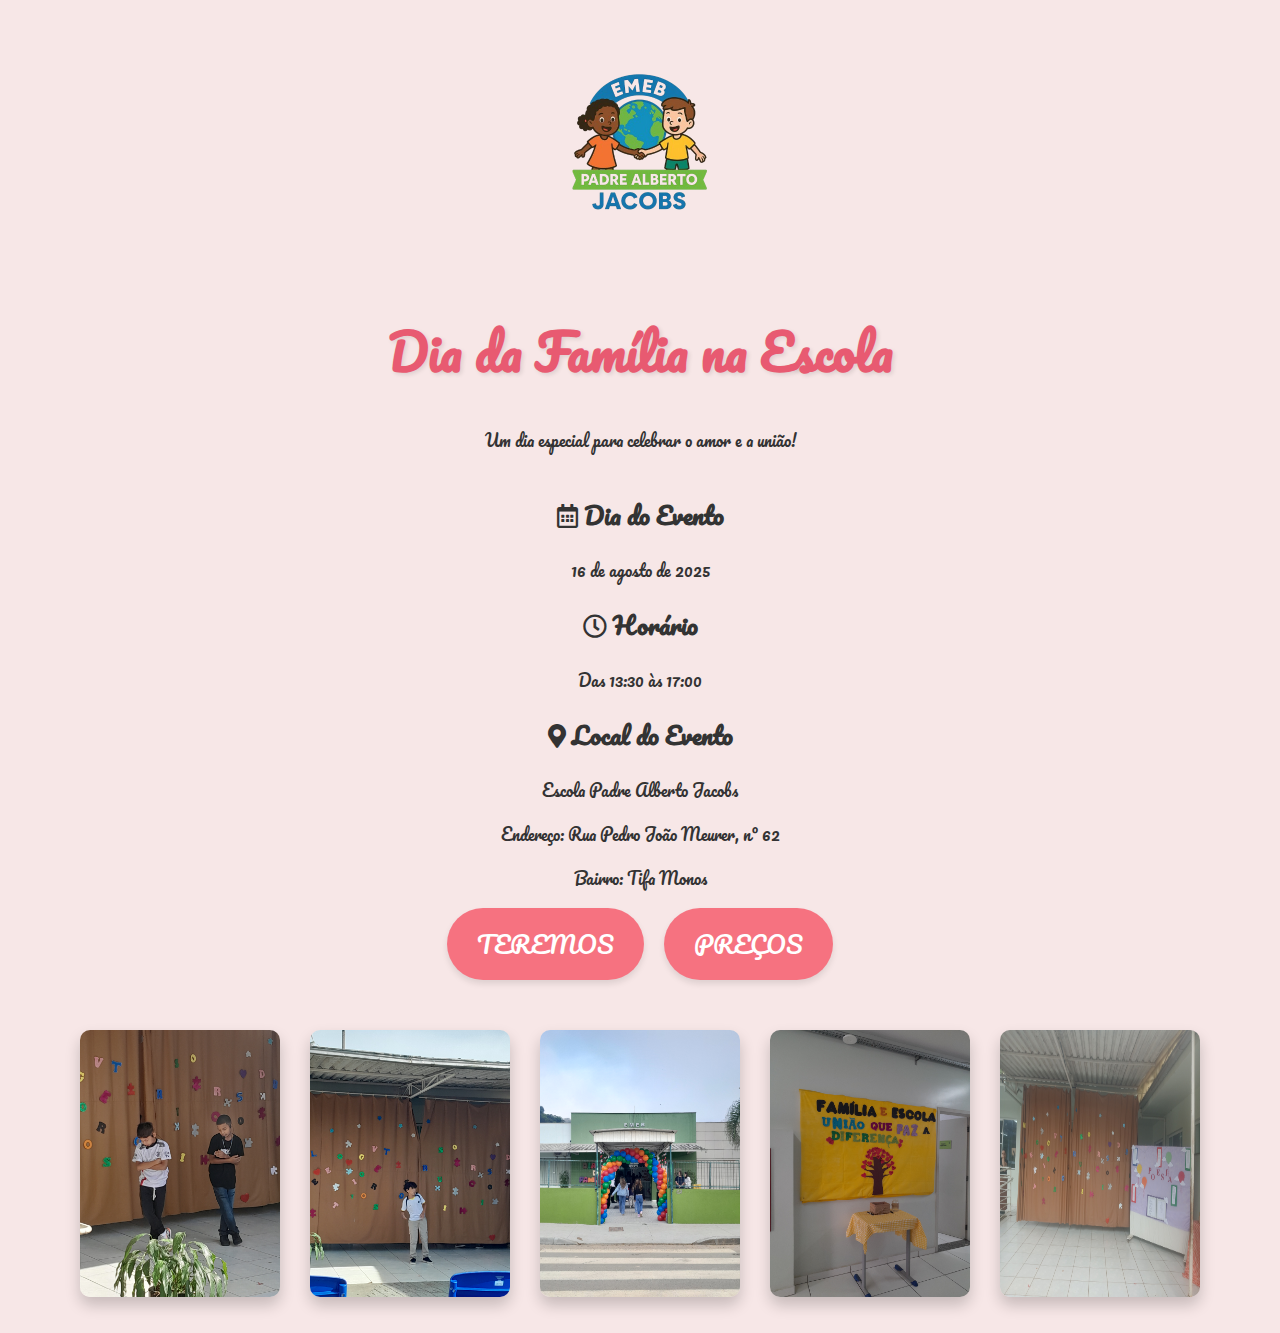
<file: index.html>
<!DOCTYPE html>
<html lang="pt-br">
<head>
    <meta charset="UTF-8">
    <meta name="viewport" content="width=device-width, initial-scale=1.0">
    <title>Dia da Família na Escola</title>
    <link rel="stylesheet" href="style.css">
</head>
<body>

    <header>
        <div class="logo-container">
            <img src="logo.png" alt="Logo da Escola" class="logo">
        </div>
        <h1>Dia da Família na Escola</h1>
        <p>Um dia especial para celebrar o amor e a união!</p>
    </header>

    <main>
        <section class="info-evento">
            <div class="card-info">
                <h2><i class="far fa-calendar-alt"></i> Dia do Evento</h2>
                <p>16 de agosto de 2025</p>
            </div>
            <div class="card-info">
                <h2><i class="far fa-clock"></i> Horário</h2>
                <p>Das 13:30 às 17:00</p>
            </div>
            <div class="card-info">
                <h2><i class="fas fa-map-marker-alt"></i> Local do Evento</h2>
                <p>Escola Padre Alberto Jacobs</p>
                <p>Endereço: Rua Pedro João Meurer, nº 62</p>
                <p>Bairro: Tifa Monos</p>
            </div>
        </section>

        <section class="botoes">
            <a href="teremos.html" class="botao-principal">TEREMOS</a>
            <a href="precos.html" class="botao-principal">PREÇOS</a>
        </section>

        <section class="galeria-animada">
            <img src="imagem1.jpg" alt="Foto do Dia da Família passado" class="imagem-flutuante">
            <img src="imagem2.jpg" alt="Foto do Dia da Família passado" class="imagem-flutuante">
            <img src="imagem3.jpg" alt="Foto do Dia da Família passado" class="imagem-flutuante">
            <img src="imagem4.jpg" alt="Foto do Dia da Família passado" class="imagem-flutuante">
            <img src="imagem5.jpg" alt="Foto do Dia da Família passado" class="imagem-flutuante">
        </section>

    </main>

    <footer>
        <p>
    </footer>

</body>

</html>
</file>
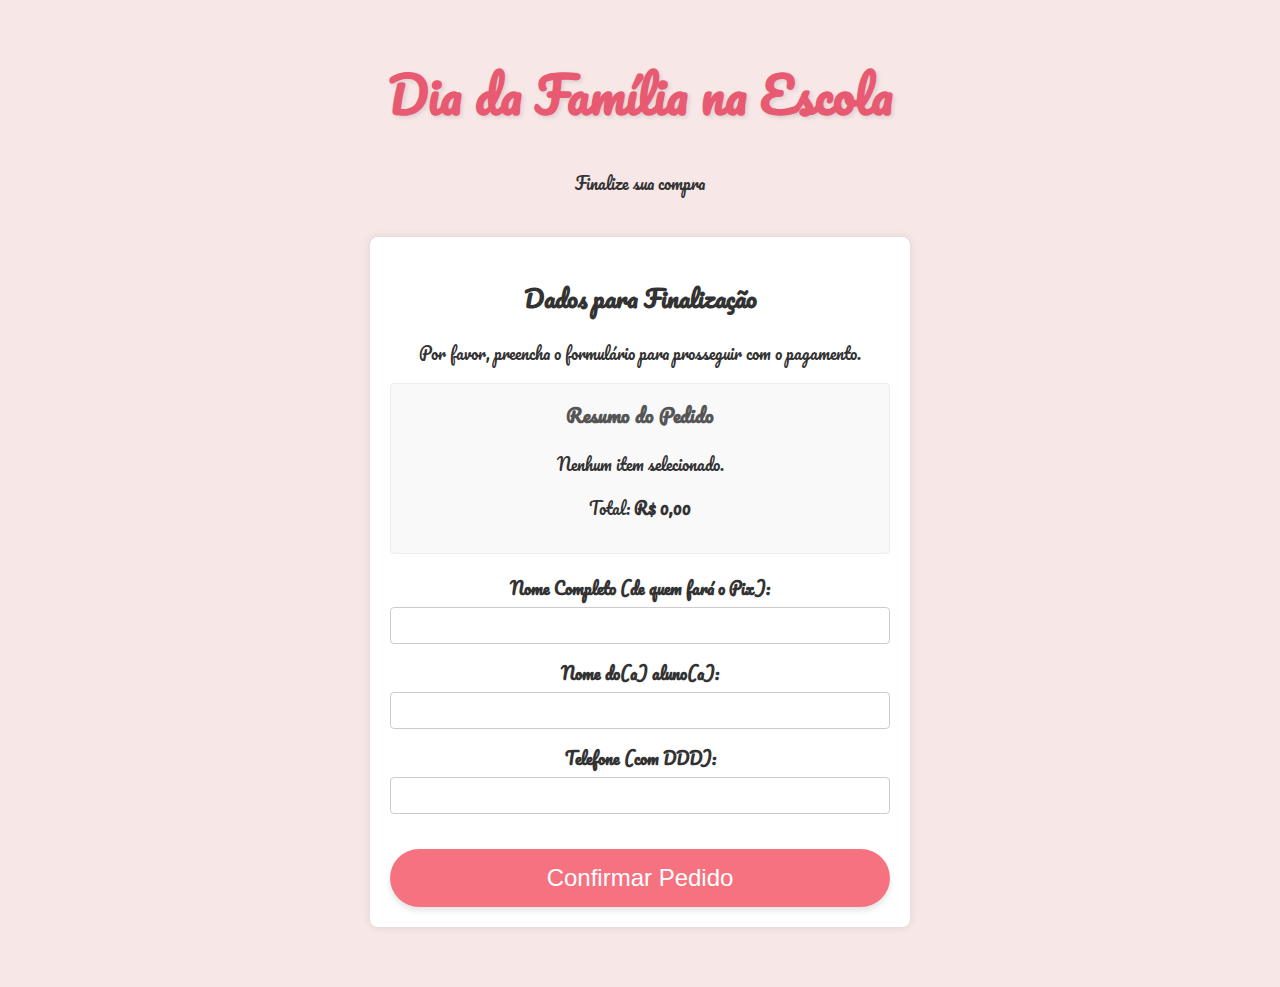
<file: finalizar_compra.html>
<!DOCTYPE html>
<html lang="pt-br">
<head>
    <meta charset="UTF-8">
    <meta name="viewport" content="width=device-width, initial-scale=1.0">
    <title>Finalizar Compra - Dia da Família</title>
    <link rel="stylesheet" href="style.css">
    <style>
        /* Estilos adicionais para o formulário e pagamento */
        .form-container {
            max-width: 500px;
            margin: 40px auto;
            padding: 20px;
            background: #fff;
            border-radius: 8px;
            box-shadow: 0 0 10px rgba(0,0,0,0.1);
        }
        .form-group {
            margin-bottom: 15px;
        }
        .form-group label {
            display: block;
            margin-bottom: 5px;
            font-weight: bold;
        }
        .form-group input {
            width: 100%;
            padding: 10px;
            border: 1px solid #ccc;
            border-radius: 4px;
            box-sizing: border-box;
        }
        .resumo-compra {
            background-color: #f9f9f9;
            border: 1px solid #eee;
            padding: 15px;
            margin-bottom: 20px;
            border-radius: 4px;
        }
        .resumo-compra h3 {
            margin-top: 0;
            color: #555;
        }
        .botao-principal {
            width: 100%;
            margin-top: 20px;
            border: none;
            cursor: pointer;
        }
        .secao-pagamento h2 {
            text-align: center;
        }
        .secao-pagamento img {
            display: block;
            margin: 20px auto;
            max-width: 250px;
            border: 1px solid #eee;
            padding: 5px;
        }
        .chave-pix {
            background-color: #e9e9e9;
            padding: 10px;
            border-radius: 5px;
            text-align: center;
            overflow-wrap: break-word;
            margin-bottom: 20px;
        }
        .whatsapp-link {
            text-align: center;
        }
    </style>
</head>
<body>

    <header>
        <h1>Dia da Família na Escola</h1>
        <p>Finalize sua compra</p>
    </header>

    <main>
        <div class="container form-container">
            <div id="secao-formulario">
                <h2>Dados para Finalização</h2>
                <p>Por favor, preencha o formulário para prosseguir com o pagamento.</p>

                <form id="form-finalizacao">
                    <div class="resumo-compra">
                        <h3>Resumo do Pedido</h3>
                        <p id="resumo-itens">Carregando...</p>
                        <p>Total: <strong id="resumo-total">R$ 0,00</strong></p>
                    </div>
                
                    <div class="form-group">
                        <label for="nome_completo">Nome Completo (de quem fará o Pix):</label>
                        <input type="text" id="nome_completo" name="nome_completo" required>
                    </div>

                    <div class="form-group">
                        <label for="nome_aluno">Nome do(a) aluno(a):</label>
                        <input type="text" id="nome_aluno" name="nome_aluno" required>
                    </div>

                    <div class="form-group">
                        <label for="telefone">Telefone (com DDD):</label>
                        <input type="tel" id="telefone" name="telefone" required>
                    </div>
                    
                    <button type="submit" class="botao-principal">Confirmar Pedido</button>
                </form>
            </div>

            <div id="secao-pagamento" style="display: none;">
                <h2>Pagamento via Pix</h2>
                <p>Para concluir seu pedido, por favor, realize o pagamento abaixo.</p>
                <p style="text-align: center;">Valor total a pagar: <strong id="valor-a-pagar">R$ 0,00</strong></p>

                <p style="text-align: center;">Escaneie o QR Code com o aplicativo do seu banco:</p>
                <img id="qr-code-img" src="QRCODE.png" alt="QR Code Pix">
                
                <p style="text-align: center;">Ou utilize a chave Copia e Cola:</p>
                <div class="chave-pix" id="chave-pix-texto">
                    79377370000100
                </div>

                <div class="whatsapp-link">
                    <p>Após o pagamento, clique no botão abaixo para nos enviar o comprovante:</p>
                    <a href="#" id="botao-whatsapp" class="botao-principal">Enviar Comprovante e Pedido</a>
                </div>
            </div>
        </div>
    </main>

    <footer>
        <p>
    </footer>

    <script>
        // Esta função pega os dados do carrinho (armazenados temporariamente) e preenche o resumo
        function carregarResumoDoPedido() {
            const resumoItens = document.getElementById('resumo-itens');
            const resumoTotal = document.getElementById('resumo-total');
            const carrinho = JSON.parse(localStorage.getItem('carrinho')) || [];
            let total = 0;
            let listaItens = '';

            if (carrinho.length > 0) {
                carrinho.forEach(item => {
                    listaItens += `${item.quantidade}x ${item.nome} (${item.precoUnitario.toLocaleString('pt-BR', { style: 'currency', currency: 'BRL' })})\n`;
                    total += item.quantidade * item.precoUnitario;
                });
                resumoItens.innerText = listaItens;
            } else {
                resumoItens.innerText = 'Nenhum item selecionado.';
            }

            resumoTotal.innerText = total.toLocaleString('pt-BR', { style: 'currency', currency: 'BRL' });
        }

        // Esta função lida com a confirmação do pedido
        function lidarComConfirmacaoDoPedido(event) {
            event.preventDefault(); // Impede o envio do formulário

            // Pega os dados do formulário e do carrinho
            const nomeCompleto = document.getElementById('nome_completo').value;
            const nomeAluno = document.getElementById('nome_aluno').value;
            const telefone = document.getElementById('telefone').value;
            const carrinho = JSON.parse(localStorage.getItem('carrinho')) || [];
            
            // Monta a lista de itens e calcula o total
            let total = 0;
            let listaItens = '';
            carrinho.forEach(item => {
                listaItens += `* ${item.quantidade}x ${item.nome} - R$ ${item.precoUnitario.toFixed(2).replace('.', ',')}\n`;
                total += item.quantidade * item.precoUnitario;
            });
            const totalFormatado = total.toLocaleString('pt-BR', { style: 'currency', currency: 'BRL' });

            // Monta a mensagem completa do pedido
            const mensagem = `
Olá! Acabei de fazer um pedido e já realizei o pagamento. Seguem os dados para a validação.

*Dados do Pedido*
Nome completo: ${nomeCompleto}
Nome do(a) aluno(a): ${nomeAluno}
Telefone: ${telefone}

*Itens da Compra*
${listaItens}
*Total: ${totalFormatado}*

Por favor, anexe o comprovante do Pix nesta conversa.
`;
            
            // ATUALIZA o valor total na seção de pagamento ANTES de exibi-la
            document.getElementById('valor-a-pagar').innerText = totalFormatado;

            // Oculta a seção do formulário
            document.getElementById('secao-formulario').style.display = 'none';

            // Exibe a seção de pagamento
            document.getElementById('secao-pagamento').style.display = 'block';

            // Monta o link do WhatsApp com a mensagem do pedido
            const seuNumeroDeTelefone = "5547997264745"; // SUBSTITUA PELO SEU NÚMERO
            const mensagemCodificada = encodeURIComponent(mensagem.trim());
            const urlWhatsApp = `https://api.whatsapp.com/send?phone=${seuNumeroDeTelefone}&text=${mensagemCodificada}`;
            
            // Atualiza o link do botão "Enviar Comprovante"
            document.getElementById('botao-whatsapp').href = urlWhatsApp;
        }

        // Configura os eventos quando a página é carregada
        window.onload = function() {
            carregarResumoDoPedido();
            document.getElementById('form-finalizacao').addEventListener('submit', lidarComConfirmacaoDoPedido);
        };
    </script>
</body>
</html>
</file>
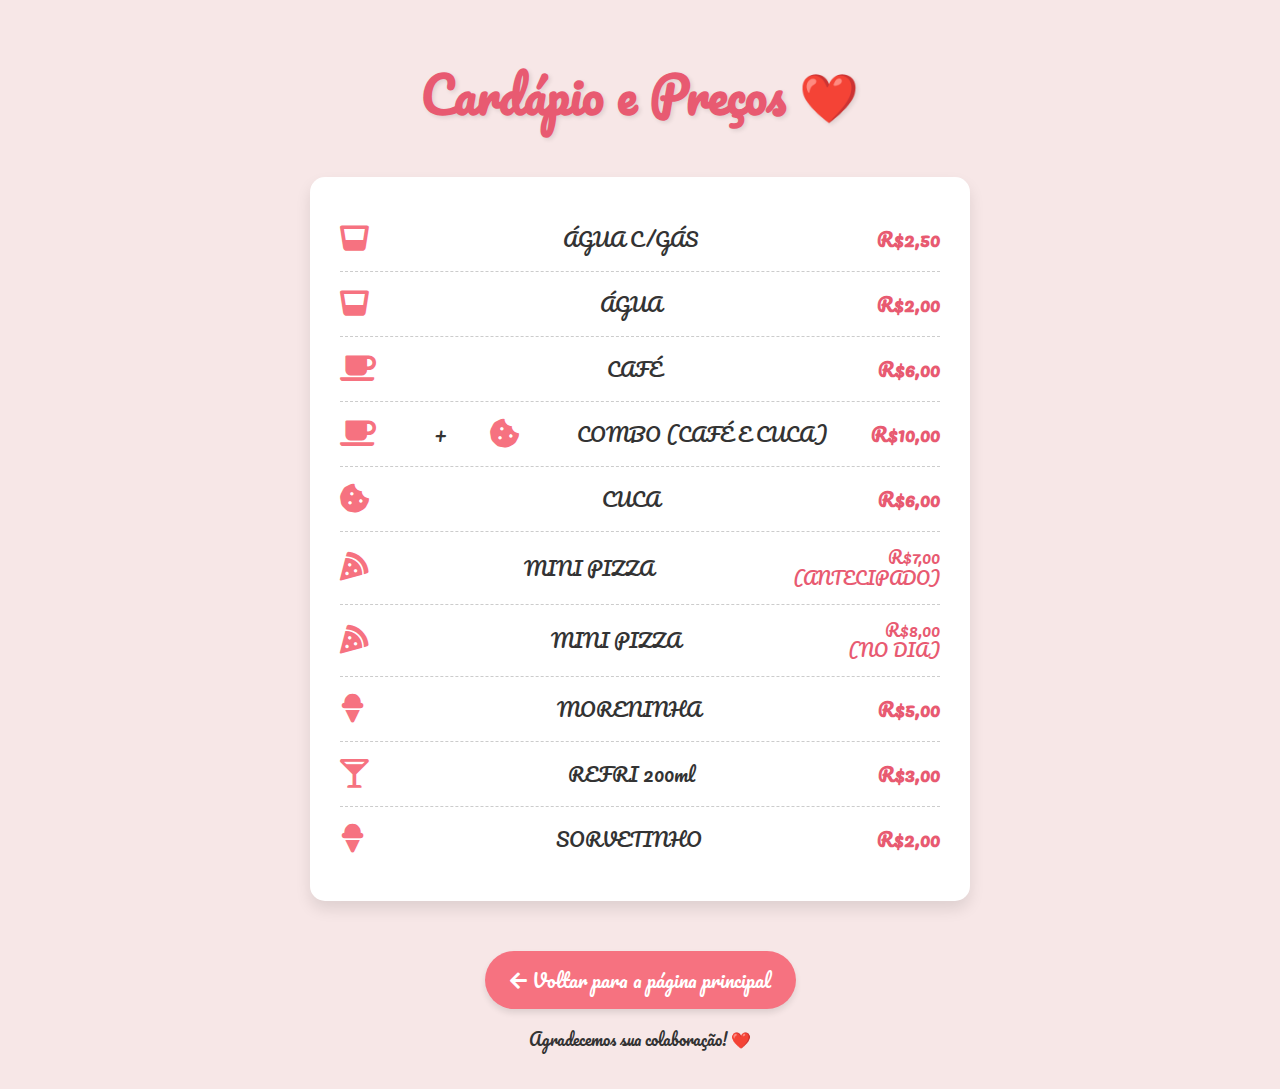
<file: precos.html>
<!DOCTYPE html>
<html lang="pt-br">
<head>
    <meta charset="UTF-8">
    <meta name="viewport" content="width=device-width, initial-scale=1.0">
    <title>Preços - Dia da Família</title>
    <link rel="stylesheet" href="precos.css">
    <link rel="stylesheet" href="https://cdnjs.cloudflare.com/ajax/libs/font-awesome/5.15.3/css/all.min.css">
</head>
<body>

    <header>
        <h1>Cardápio e Preços ❤️</h1>
    </header>

    <main>
        <section class="lista-precos">
            <div class="item">
                <i class="fas fa-glass-whiskey"></i>
                <span>ÁGUA C/GÁS</span>
                <span class="preco">R$2,50</span>
            </div>
            <div class="item">
                <i class="fas fa-glass-whiskey"></i>
                <span>ÁGUA</span>
                <span class="preco">R$2,00</span>
            </div>
            <div class="item">
                <i class="fas fa-coffee"></i>
                <span>CAFÉ</span>
                <span class="preco">R$6,00</span>
            </div>
            <div class="item">
                <i class="fas fa-coffee"></i> + <i class="fas fa-cookie-bite"></i>
                <span>COMBO (CAFÉ E CUCA)</span>
                <span class="preco">R$10,00</span>
            </div>
            <div class="item">
                <i class="fas fa-cookie-bite"></i>
                <span>CUCA</span>
                <span class="preco">R$6,00</span>
            </div>
            <div class="item">
                <i class="fas fa-pizza-slice"></i>
                <span>MINI PIZZA</span>
                <span class="preco-com-detalhe">R$7,00 <br> (ANTECIPADO)</span>
            </div>
            <div class="item">
                <i class="fas fa-pizza-slice"></i>
                <span>MINI PIZZA</span>
                <span class="preco-com-detalhe">R$8,00 <br> (NO DIA)</span>
            </div>
            <div class="item">
                <i class="fas fa-ice-cream"></i>
                <span>MORENINHA</span>
                <span class="preco">R$5,00</span>
            </div>
            <div class="item">
                <i class="fas fa-glass-martini-alt"></i>
                <span>REFRI 200ml</span>
                <span class="preco">R$3,00</span>
            </div>
            <div class="item">
                <i class="fas fa-ice-cream"></i>
                <span>SORVETINHO</span>
                <span class="preco">R$2,00</span>
            </div>
        </section>

        <a href="index.html" class="botao-voltar">
            <i class="fas fa-arrow-left"></i> Voltar para a página principal
        </a>
    </main>

    <footer>
        <p>Agradecemos sua colaboração! ❤️</p>
    </footer>

</body>
</html>
</file>
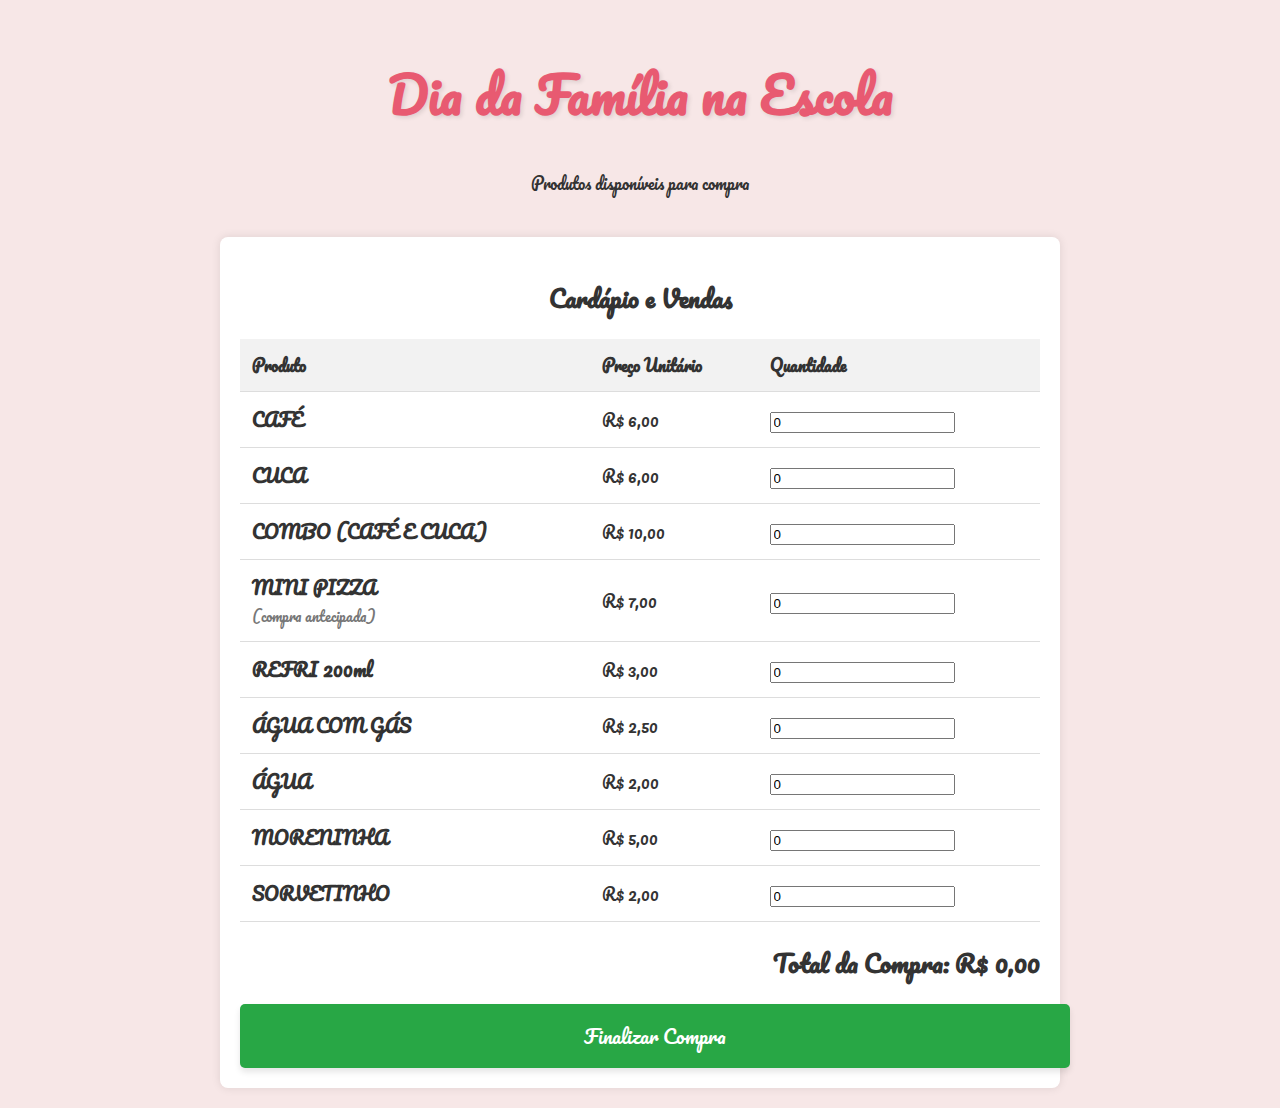
<file: produtos.html>
<!DOCTYPE html>
<html lang="pt-br">
<head>
    <meta charset="UTF-8">
    <meta name="viewport" content="width=device-width, initial-scale=1.0">
    <title>Comprar Produtos - Dia da Família</title>
    <link rel="stylesheet" href="style.css">
    <style>
        /* Estilos adicionais para a tabela de produtos */
        .container {
            max-width: 800px;
            margin: auto;
            background: white;
            padding: 20px;
            border-radius: 8px;
            box-shadow: 0 0 10px rgba(0,0,0,0.1);
        }
        table {
            width: 100%;
            border-collapse: collapse;
            margin-top: 20px;
        }
        th, td {
            padding: 12px;
            text-align: left;
            border-bottom: 1px solid #ddd;
        }
        th {
            background-color: #f2f2f2;
            font-weight: bold;
        }
        .produto-item h3 {
            margin: 0;
            font-size: 1.1em;
        }
        .produto-item p {
            margin: 0;
            color: #777;
            font-size: 0.9em;
        }
        .quantidade-input {
            width: 60px;
            padding: 8px;
            text-align: center;
            border: 1px solid #ccc;
            border-radius: 4px;
        }
        .total {
            margin-top: 20px;
            text-align: right;
            font-size: 1.5em;
            font-weight: bold;
        }
        .botao-principal {
            display: block;
            width: 100%;
            padding: 15px;
            text-align: center;
            background-color: #28a745;
            color: white;
            text-decoration: none;
            font-size: 1.2em;
            border-radius: 5px;
            margin-top: 20px;
            transition: background-color 0.3s ease;
        }
        .botao-principal:hover {
            background-color: #218838;
        }
    </style>
</head>
<body>

    <header>
        <h1>Dia da Família na Escola</h1>
        <p>Produtos disponíveis para compra</p>
    </header>

    <main>
        <div class="container">
            <h2>Cardápio e Vendas</h2>
            
            <table>
                <thead>
                    <tr>
                        <th>Produto</th>
                        <th>Preço Unitário</th>
                        <th>Quantidade</th>
                    </tr>
                </thead>
                <tbody>
                    <tr>
                        <td>
                            <div class="produto-item">
                                <h3>CAFÉ</h3>
                            </div>
                        </td>
                        <td>R$ 6,00</td>
                        <td><input type="number" value="0" min="0" data-preco="6.00" oninput="calcularTotal()"></td>
                    </tr>
                    <tr>
                        <td>
                            <div class="produto-item">
                                <h3>CUCA</h3>
                            </div>
                        </td>
                        <td>R$ 6,00</td>
                        <td><input type="number" value="0" min="0" data-preco="6.00" oninput="calcularTotal()"></td>
                    </tr>
                    <tr>
                        <td>
                            <div class="produto-item">
                                <h3>COMBO (CAFÉ E CUCA)</h3>
                            </div>
                        </td>
                        <td>R$ 10,00</td>
                        <td><input type="number" value="0" min="0" data-preco="10.00" oninput="calcularTotal()"></td>
                    </tr>
                    <tr>
                        <td>
                            <div class="produto-item">
                                <h3>MINI PIZZA</h3>
                                <p>(compra antecipada)</p>
                            </div>
                        </td>
                        <td>R$ 7,00</td>
                        <td><input type="number" value="0" min="0" data-preco="7.00" oninput="calcularTotal()"></td>
                    </tr>
                    <tr>
                        <td>
                            <div class="produto-item">
                                <h3>REFRI 200ml</h3>
                            </div>
                        </td>
                        <td>R$ 3,00</td>
                        <td><input type="number" value="0" min="0" data-preco="3.00" oninput="calcularTotal()"></td>
                    </tr>
                    <tr>
                        <td>
                            <div class="produto-item">
                                <h3>ÁGUA COM GÁS</h3>
                            </div>
                        </td>
                        <td>R$ 2,50</td>
                        <td><input type="number" value="0" min="0" data-preco="2.50" oninput="calcularTotal()"></td>
                    </tr>
                    <tr>
                        <td>
                            <div class="produto-item">
                                <h3>ÁGUA</h3>
                            </div>
                        </td>
                        <td>R$ 2,00</td>
                        <td><input type="number" value="0" min="0" data-preco="2.00" oninput="calcularTotal()"></td>
                    </tr>
                    <tr>
                        <td>
                            <div class="produto-item">
                                <h3>MORENINHA</h3>
                            </div>
                        </td>
                        <td>R$ 5,00</td>
                        <td><input type="number" value="0" min="0" data-preco="5.00" oninput="calcularTotal()"></td>
                    </tr>
                    <tr>
                        <td>
                            <div class="produto-item">
                                <h3>SORVETINHO</h3>
                            </div>
                        </td>
                        <td>R$ 2,00</td>
                        <td><input type="number" value="0" min="0" data-preco="2.00" oninput="calcularTotal()"></td>
                    </tr>
                </tbody>
            </table>

            <div class="total">
                Total da Compra: <span id="preco-total">R$ 0,00</span>
            </div>

            <a href="finalizar_compra.html" class="botao-principal">Finalizar Compra</a>
        </div>
    </main>

    <script>
    function calcularTotal() {
        let precoTotal = 0;
        const carrinho = [];
        const camposQuantidade = document.querySelectorAll('input[type="number"]');

        camposQuantidade.forEach(campo => {
            const precoUnitario = parseFloat(campo.getAttribute('data-preco'));
            const quantidade = parseInt(campo.value) || 0;
            const nomeProduto = campo.closest('tr').querySelector('h3').textContent.trim();
            
            // Adiciona o item ao carrinho apenas se a quantidade for maior que zero
            if (quantidade > 0) {
                carrinho.push({
                    nome: nomeProduto,
                    quantidade: quantidade,
                    precoUnitario: precoUnitario
                });
            }

            precoTotal += precoUnitario * quantidade;
        });

        // Salva o carrinho no localStorage para ser usado na próxima página
        localStorage.setItem('carrinho', JSON.stringify(carrinho));

        const precoFormatado = precoTotal.toLocaleString('pt-BR', { style: 'currency', currency: 'BRL' });
        document.getElementById('preco-total').textContent = precoFormatado;
    }

    // Esta função lida com o botão de finalização da compra
    function lidarComFinalizarCompra(event) {
        const total = parseFloat(document.getElementById('preco-total').textContent.replace('R$', '').replace(',', '.'));
        
        if (total === 0) {
            event.preventDefault(); // Impede o redirecionamento
            alert('Por favor, selecione ao menos um item para continuar.');
        }
    }
    
    // Configura os eventos quando a página é carregada
    window.onload = function() {
        // Inicializa o cálculo total assim que a página é carregada
        calcularTotal();
        
        // Adiciona o evento de clique no botão "Finalizar Compra"
        document.querySelector('.botao-principal').addEventListener('click', lidarComFinalizarCompra);
        
        // Adiciona um listener para cada campo de quantidade para recalcular em tempo real
        const camposQuantidade = document.querySelectorAll('input[type="number"]');
        camposQuantidade.forEach(campo => {
            campo.addEventListener('input', calcularTotal);
        });
    };
</script>
</file>
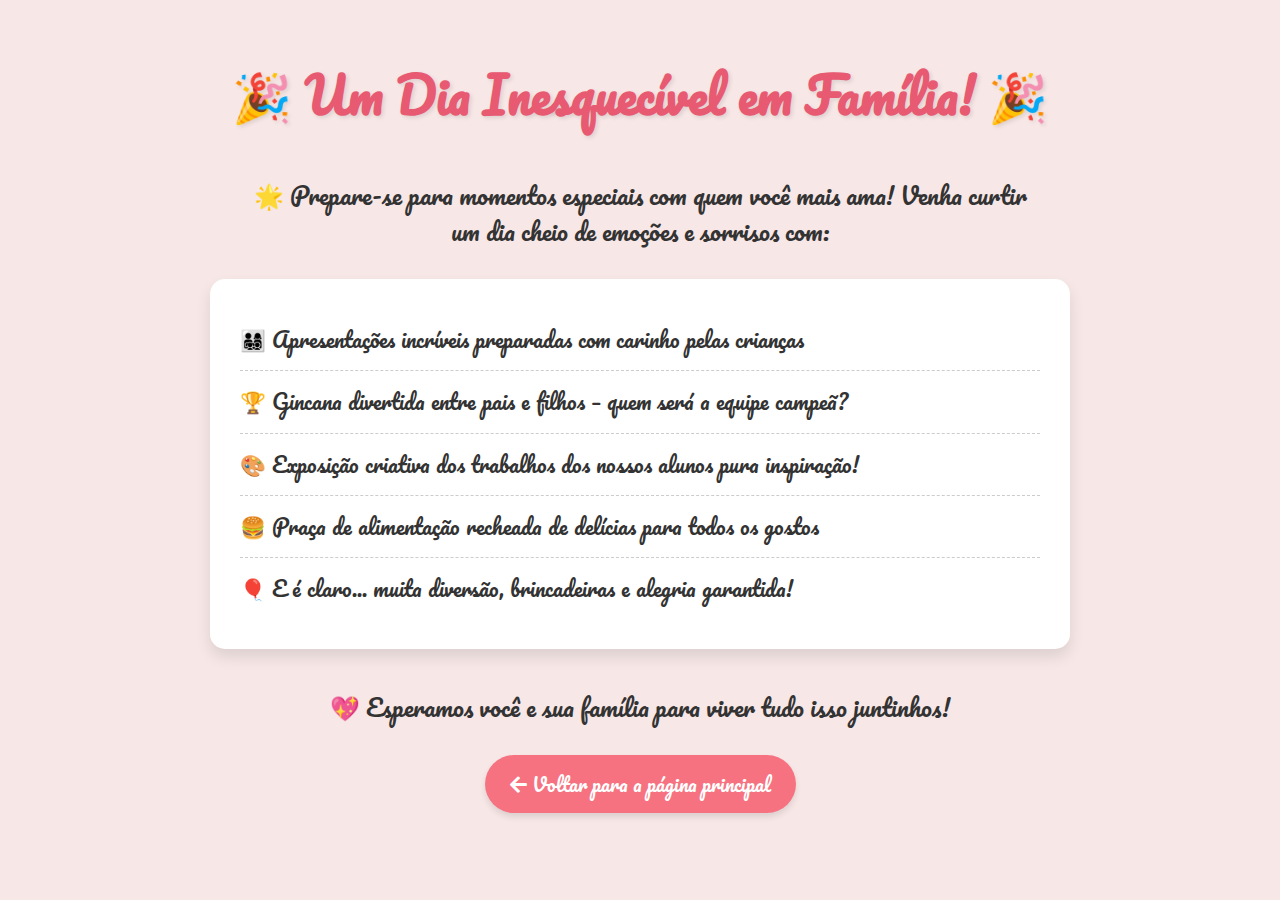
<file: teremos.html>
<!DOCTYPE html>
<html lang="pt-br">
<head>
    <meta charset="UTF-8">
    <meta name="viewport" content="width=device-width, initial-scale=1.0">
    <title>O Que Teremos? - Dia da Família</title>
    <link rel="stylesheet" href="teremos.css">
    <link rel="stylesheet" href="https://cdnjs.cloudflare.com/ajax/libs/font-awesome/5.15.3/css/all.min.css">
</head>
<body>

    <header>
        <h1>🎉 Um Dia Inesquecível em Família! 🎉</h1>
    </header>

    <main>
        <p class="intro-text">
            🌟 Prepare-se para momentos especiais com quem você mais ama! Venha curtir um dia cheio de emoções e sorrisos com:
        </p>

        <section class="lista-atividades">
            <ul>
                <li>👨‍👩‍👧‍👦 Apresentações incríveis preparadas com carinho pelas crianças</li>
                <li>🏆 Gincana divertida entre pais e filhos – quem será a equipe campeã?</li>
                <li>🎨 Exposição criativa dos trabalhos dos nossos alunos pura inspiração!</li>
                <li>🍔 Praça de alimentação recheada de delícias para todos os gostos</li>
                <li>🎈 E é claro... muita diversão, brincadeiras e alegria garantida!</li>
            </ul>
        </section>

        <p class="conclusao-text">
            💖 Esperamos você e sua família para viver tudo isso juntinhos!
        </p>

        <a href="index.html" class="botao-voltar">
            <i class="fas fa-arrow-left"></i> Voltar para a página principal
        </a>
    </main>

    <footer>
        <p>
    </footer>

</body>
</html>
</file>
<file: style.css>
/* Importação de fontes temáticas e ícones de coração */
@import url('https://fonts.googleapis.com/css2?family=Pacifico&display=swap');
@import url('https://cdnjs.cloudflare.com/ajax/libs/font-awesome/5.15.3/css/all.min.css');

body {
    font-family: 'Pacifico', cursive; /* Fonte do estilo 'Dia da Família' */
    background-color: #f7e7e7; /* Cor de fundo suave */
    color: #333;
    text-align: center;
    margin: 0;
    padding: 20px;
}

header {
    margin-bottom: 40px;
}

.logo-container {
    margin-bottom: 20px;
}

.logo {
    max-width: 250px;
    height: auto;
}

h1 {
    font-size: 3em;
    color: #e85a71;
    text-shadow: 2px 2px 4px rgba(0, 0, 0, 0.1);
}

.botoes {
    display: flex;
    justify-content: center;
    gap: 20px;
    margin-bottom: 50px;
}

.botao-principal {
    background-color: #f67280;
    color: white;
    padding: 15px 30px;
    border-radius: 50px;
    text-decoration: none;
    font-size: 1.5em;
    transition: transform 0.3s ease-in-out, background-color 0.3s;
    box-shadow: 0 4px 6px rgba(0, 0, 0, 0.1);
}

.botao-principal:hover {
    background-color: #d84c60;
    transform: scale(1.1); /* Efeito de aumentar no hover */
}

.galeria-animada {
    display: flex;
    flex-wrap: wrap;
    justify-content: center;
    gap: 30px;
}

.imagem-flutuante {
    width: 200px;
    height: auto;
    border-radius: 10px;
    box-shadow: 0 8px 15px rgba(0, 0, 0, 0.2);
    animation: flutuar 5s ease-in-out infinite alternate; /* Aplica a animação */
}

/* Animação para fazer as imagens "flutuarem" */
@keyframes flutuar {
    0% {
        transform: translateY(0);
    }
    100% {
        transform: translateY(-20px);
    }
}
</file>
<file: precos.css>
/* Importação da fonte e ícones para manter a consistência */
@import url('https://fonts.googleapis.com/css2?family=Pacifico&display=swap');
@import url('https://cdnjs.cloudflare.com/ajax/libs/font-awesome/5.15.3/css/all.min.css');

body {
    font-family: 'Pacifico', cursive;
    background-color: #f7e7e7;
    color: #333;
    text-align: center;
    margin: 0;
    padding: 20px;
}

header {
    margin-bottom: 40px;
}

h1 {
    font-size: 3em;
    color: #e85a71;
    text-shadow: 2px 2px 4px rgba(0, 0, 0, 0.1);
}

.lista-precos {
    max-width: 600px;
    margin: 0 auto 50px auto;
    background-color: white;
    padding: 30px;
    border-radius: 15px;
    box-shadow: 0 8px 15px rgba(0, 0, 0, 0.1);
}

.item {
    display: flex;
    justify-content: space-between;
    align-items: center;
    padding: 15px 0;
    border-bottom: 1px dashed #ccc;
    font-size: 1.2em;
}

.item:last-child {
    border-bottom: none;
}

.item i {
    color: #f67280;
    font-size: 1.5em;
    margin-right: 15px;
}

.preco {
    font-weight: bold;
    color: #e85a71;
}

.preco-com-detalhe {
    font-size: 0.9em;
    color: #e85a71;
    text-align: right;
    line-height: 1.2;
}

.botao-voltar {
    display: inline-block;
    background-color: #f67280;
    color: white;
    padding: 12px 25px;
    border-radius: 50px;
    text-decoration: none;
    font-size: 1.2em;
    transition: transform 0.3s ease-in-out, background-color 0.3s;
    box-shadow: 0 4px 6px rgba(0, 0, 0, 0.1);
}

.botao-voltar:hover {
    background-color: #d84c60;
    transform: scale(1.05);
}
</file>
<file: teremos.css>
/* Importação da fonte e ícones para manter a consistência */
@import url('https://fonts.googleapis.com/css2?family=Pacifico&display=swap');
@import url('https://cdnjs.cloudflare.com/ajax/libs/font-awesome/5.15.3/css/all.min.css');

body {
    font-family: 'Pacifico', cursive;
    background-color: #f7e7e7;
    color: #333;
    text-align: center;
    margin: 0;
    padding: 20px;
}

header {
    margin-bottom: 40px;
}

h1 {
    font-size: 3em;
    color: #e85a71;
    text-shadow: 2px 2px 4px rgba(0, 0, 0, 0.1);
}

.intro-text, .conclusao-text {
    max-width: 800px;
    margin: 0 auto 30px auto;
    font-size: 1.5em;
    line-height: 1.5;
}

.lista-atividades {
    max-width: 800px;
    margin: 0 auto 40px auto;
    background-color: white;
    padding: 30px;
    border-radius: 15px;
    box-shadow: 0 8px 15px rgba(0, 0, 0, 0.1);
    text-align: left;
}

.lista-atividades ul {
    list-style: none; /* Remove os marcadores de lista padrão */
    padding: 0;
    margin: 0;
}

.lista-atividades li {
    font-size: 1.3em;
    padding: 15px 0;
    border-bottom: 1px dashed #ccc;
    line-height: 1.5;
}

.lista-atividades li:last-child {
    border-bottom: none;
}

.botao-voltar {
    display: inline-block;
    background-color: #f67280;
    color: white;
    padding: 12px 25px;
    border-radius: 50px;
    text-decoration: none;
    font-size: 1.2em;
    transition: transform 0.3s ease-in-out, background-color 0.3s;
    box-shadow: 0 4px 6px rgba(0, 0, 0, 0.1);
}

.botao-voltar:hover {
    background-color: #d84c60;
    transform: scale(1.05);
}

footer p {
    font-size: 1em;
    color: #888;
    margin-top: 50px;
}
</file>
